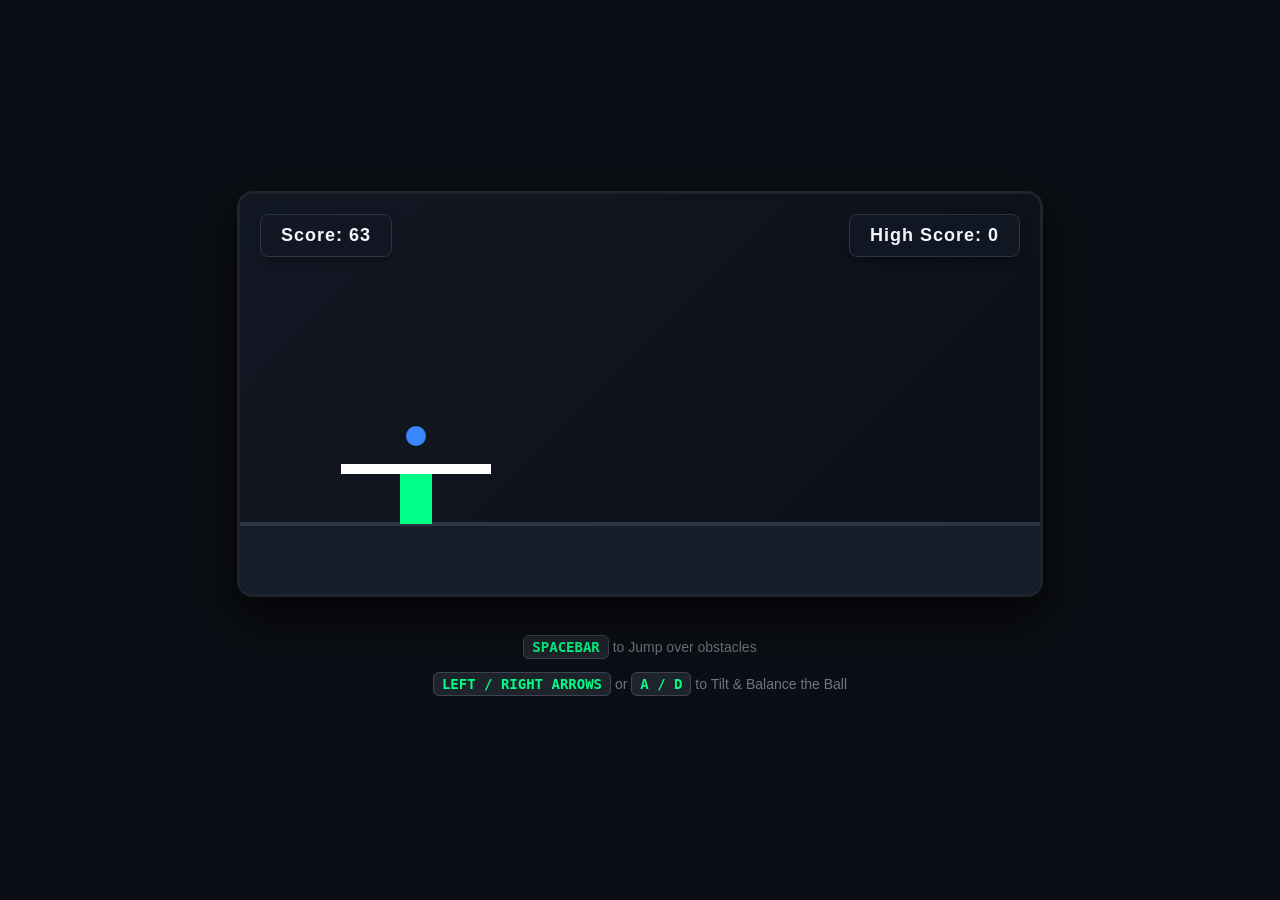
<file: game.html>
<!DOCTYPE html>
<html lang="en">
<head>
    <meta charset="UTF-8">
    <meta name="viewport" content="width=device-width, initial-scale=1.0">
    <title>Infinite Runner Balancer</title>
    <style>
        body {
            margin: 0;
            padding: 0;
            background-color: #0b0e14;
            color: #f0f6fc;
            font-family: 'Segoe UI', Tahoma, Geneva, Verdana, sans-serif;
            display: flex;
            flex-direction: column;
            align-items: center;
            justify-content: center;
            min-height: 100vh;
            overflow: hidden;
        }

        #game-container {
            position: relative;
            width: 800px;
            height: 400px;
            border: 3px solid #1f242c;
            border-radius: 16px;
            box-shadow: 0 20px 50px rgba(0, 0, 0, 0.8);
        }

        #gameCanvas {
            background: linear-gradient(135deg, #121824 0%, #0b0e14 100%);
            display: block;
            border-radius: 13px;
        }

        #ui-overlay {
            position: absolute;
            top: 20px;
            left: 20px;
            right: 20px;
            display: flex;
            justify-content: space-between;
            pointer-events: none;
        }

        .score-board {
            background: rgba(18, 24, 36, 0.85);
            padding: 10px 20px;
            border-radius: 8px;
            border: 1px solid #2d3542;
            font-weight: bold;
            font-size: 18px;
            letter-spacing: 1px;
            box-shadow: 0 4px 10px rgba(0, 0, 0, 0.3);
        }

        #game-over-screen {
            position: absolute;
            top: 0;
            left: 0;
            width: 100%;
            height: 100%;
            background: rgba(11, 14, 20, 0.9);
            display: flex;
            flex-direction: column;
            align-items: center;
            justify-content: center;
            border-radius: 13px;
            backdrop-filter: blur(5px);
        }

        #game-over-screen h1 {
            color: #ff4a4a;
            font-size: 48px;
            margin: 0 0 10px 0;
            letter-spacing: 3px;
            text-shadow: 0 0 15px rgba(255, 74, 74, 0.4);
        }

        #game-over-screen p {
            font-size: 18px;
            color: #8b949e;
            margin: 0 0 25px 0;
        }

        #restartBtn {
            background: #00ff87;
            color: #0b0e14;
            border: none;
            padding: 14px 28px;
            font-size: 16px;
            font-weight: bold;
            border-radius: 8px;
            cursor: pointer;
            box-shadow: 0 5px 15px rgba(0, 255, 135, 0.4);
            transition: transform 0.1s, background 0.2s;
        }

        #restartBtn:hover {
            background: #00df75;
            transform: scale(1.03);
        }

        #controls-guide {
            margin-top: 25px;
            text-align: center;
            color: #6e7681;
            font-size: 14px;
            line-height: 1.6;
        }

        .key {
            background: #1f242c;
            border: 1px solid #3d444d;
            border-radius: 6px;
            padding: 3px 8px;
            color: #00ff87;
            font-family: monospace;
            font-weight: bold;
        }

        .hidden {
            display: none !important;
        }
    </style>
</head>
<body>

    <div id="game-container">
        <canvas id="gameCanvas" width="800" height="400"></canvas>
        
        <div id="ui-overlay">
            <div class="score-board">Score: <span id="scoreVal">0</span></div>
            <div class="score-board">High Score: <span id="highScoreVal">0</span></div>
        </div>

        <div id="game-over-screen" class="hidden">
            <h1>GAME OVER</h1>
            <p>The ball fell off or you hit an obstacle!</p>
            <button id="restartBtn">Run Again (SPACE)</button>
        </div>
    </div>

    <div id="controls-guide">
        <p><span class="key">SPACEBAR</span> to Jump over obstacles</p>
        <p><span class="key">LEFT / RIGHT ARROWS</span> or <span class="key">A / D</span> to Tilt & Balance the Ball</p>
    </div>

    <script>
        const canvas = document.getElementById("gameCanvas");
        const ctx = canvas.getContext("2d");
        const scoreVal = document.getElementById("scoreVal");
        const highScoreVal = document.getElementById("highScoreVal");
        const gameOverScreen = document.getElementById("game-over-screen");
        const restartBtn = document.getElementById("restartBtn");

        let score = 0;
        let highScore = localStorage.getItem("balancer_high_score") || 0;
        highScoreVal.innerText = highScore;
        let gameOver = false;
        let gameSpeed = 5;
        let animationId;

        const GRAVITY = 0.55;
        const GROUND_Y = 330;

        const player = {
            x: 160,
            y: GROUND_Y - 50,
            width: 32,
            height: 50,
            vy: 0,
            isGrounded: false,
            platformWidth: 150,
            platformHeight: 10,
            platformTilt: 0, 
            maxTilt: 0.6,      
            tiltSpeed: 0.04
        };

        const ball = {
            localX: 0,         
            radius: 10,
            vx: 0,
            parentYOffset: -28 
        };

        let obstacles = [];
        let obstacleTimer = 0;
        const keys = {};

        window.addEventListener("keydown", (e) => {
            keys[e.code] = true;
            if (e.code === "Space" && player.isGrounded && !gameOver) {
                player.vy = -12;
                player.isGrounded = false;
            }
            if (e.code === "Space" && gameOver) {
                resetGame();
            }
        });

        window.addEventListener("keyup", (e) => {
            keys[e.code] = false;
        });

        restartBtn.addEventListener("click", resetGame);

        function resetGame() {
            cancelAnimationFrame(animationId);
            score = 0;
            gameSpeed = 5;
            gameOver = false;
            obstacles = [];
            obstacleTimer = 0;
            
            player.y = GROUND_Y - 50;
            player.vy = 0;
            player.platformTilt = 0;
            
            ball.localX = 0;
            ball.vx = 0;
            
            scoreVal.innerText = score;
            gameOverScreen.classList.add("hidden");
            animate();
        }

        function spawnObstacle() {
            const height = Math.random() * 25 + 25;
            obstacles.push({
                x: canvas.width,
                y: GROUND_Y - height,
                width: 24,
                height: height
            });
        }

        function handleGameOver() {
            gameOver = true;
            if (score > highScore) {
                highScore = score;
                localStorage.setItem("balancer_high_score", highScore);
                highScoreVal.innerText = highScore;
            }
            gameOverScreen.classList.remove("hidden");
        }

        function animate() {
            if (gameOver) return;

            animationId = requestAnimationFrame(animate);
            ctx.clearRect(0, 0, canvas.width, canvas.height);

            score++;
            scoreVal.innerText = score;
            if (score % 600 === 0) gameSpeed += 0.6; 

            ctx.fillStyle = "#161d2a";
            ctx.fillRect(0, GROUND_Y, canvas.width, canvas.height - GROUND_Y); 
            ctx.strokeStyle = "#2d3542";
            ctx.lineWidth = 4;
            ctx.beginPath();
            ctx.moveTo(0, GROUND_Y);
            ctx.lineTo(canvas.width, GROUND_Y);
            ctx.stroke();

            player.vy += GRAVITY;
            player.y += player.vy;

            if (player.y >= GROUND_Y - player.height) {
                player.y = GROUND_Y - player.height;
                player.vy = 0;
                player.isGrounded = true;
            }

            if (keys["ArrowLeft"] || keys["KeyA"]) player.platformTilt -= player.tiltSpeed;
            if (keys["ArrowRight"] || keys["KeyD"]) player.platformTilt += player.tiltSpeed;
            
            if (!keys["ArrowLeft"] && !keys["KeyA"] && !keys["ArrowRight"] && !keys["KeyD"]) {
                player.platformTilt *= 0.88; 
            }
            player.platformTilt = Math.max(-player.maxTilt, Math.min(player.maxTilt, player.platformTilt));

            ctx.fillStyle = "#00ff87"; 
            ctx.fillRect(player.x, player.y, player.width, player.height);

            ctx.save();
            let platformCenterX = player.x + player.width / 2;
            let platformCenterY = player.y; 
            ctx.translate(platformCenterX, platformCenterY);
            ctx.rotate(player.platformTilt);
            ctx.fillStyle = "#ffffff";
            ctx.fillRect(-player.platformWidth / 2, -player.platformHeight, player.platformWidth, player.platformHeight);
            ctx.restore();

            let ballAcceleration = 0.28 * Math.sin(player.platformTilt);
            ball.vx += ballAcceleration;
            ball.vx *= 0.97; 
            ball.localX += ball.vx;

            let globalBallX = platformCenterX + ball.localX * Math.cos(player.platformTilt) - ball.parentYOffset * Math.sin(player.platformTilt);
            let globalBallY = platformCenterY + ball.localX * Math.sin(player.platformTilt) + ball.parentYOffset * Math.cos(player.platformTilt);

            if (Math.abs(ball.localX) > player.platformWidth / 2 + ball.radius) {
                handleGameOver();
            }

            ctx.beginPath();
            ctx.arc(globalBallX, globalBallY - ball.radius, ball.radius, 0, Math.PI * 2);
            ctx.fillStyle = "#3a86ff";
            ctx.fill();
            ctx.closePath();

            obstacleTimer++;
            if (obstacleTimer > Math.max(50, 140 - gameSpeed * 4)) {
                spawnObstacle();
                obstacleTimer = 0;
            }

            for (let i = obstacles.length - 1; i >= 0; i--) {
                let obs = obstacles[i];
                obs.x -= gameSpeed;

                ctx.fillStyle = "#ff0055";
                ctx.fillRect(obs.x, obs.y, obs.width, obs.height);

                if (obs.x < player.x + player.width &&
                    obs.x + obs.width > player.x &&
                    obs.y < player.y + player.height &&
                    obs.y + obs.height > player.y) {
                        handleGameOver();
                }

                if (obs.x + obs.width < 0) {
                    obstacles.splice(i, 1);
                }
            }
        }

        resetGame();
    </script>
</body>
</html>
</file>
